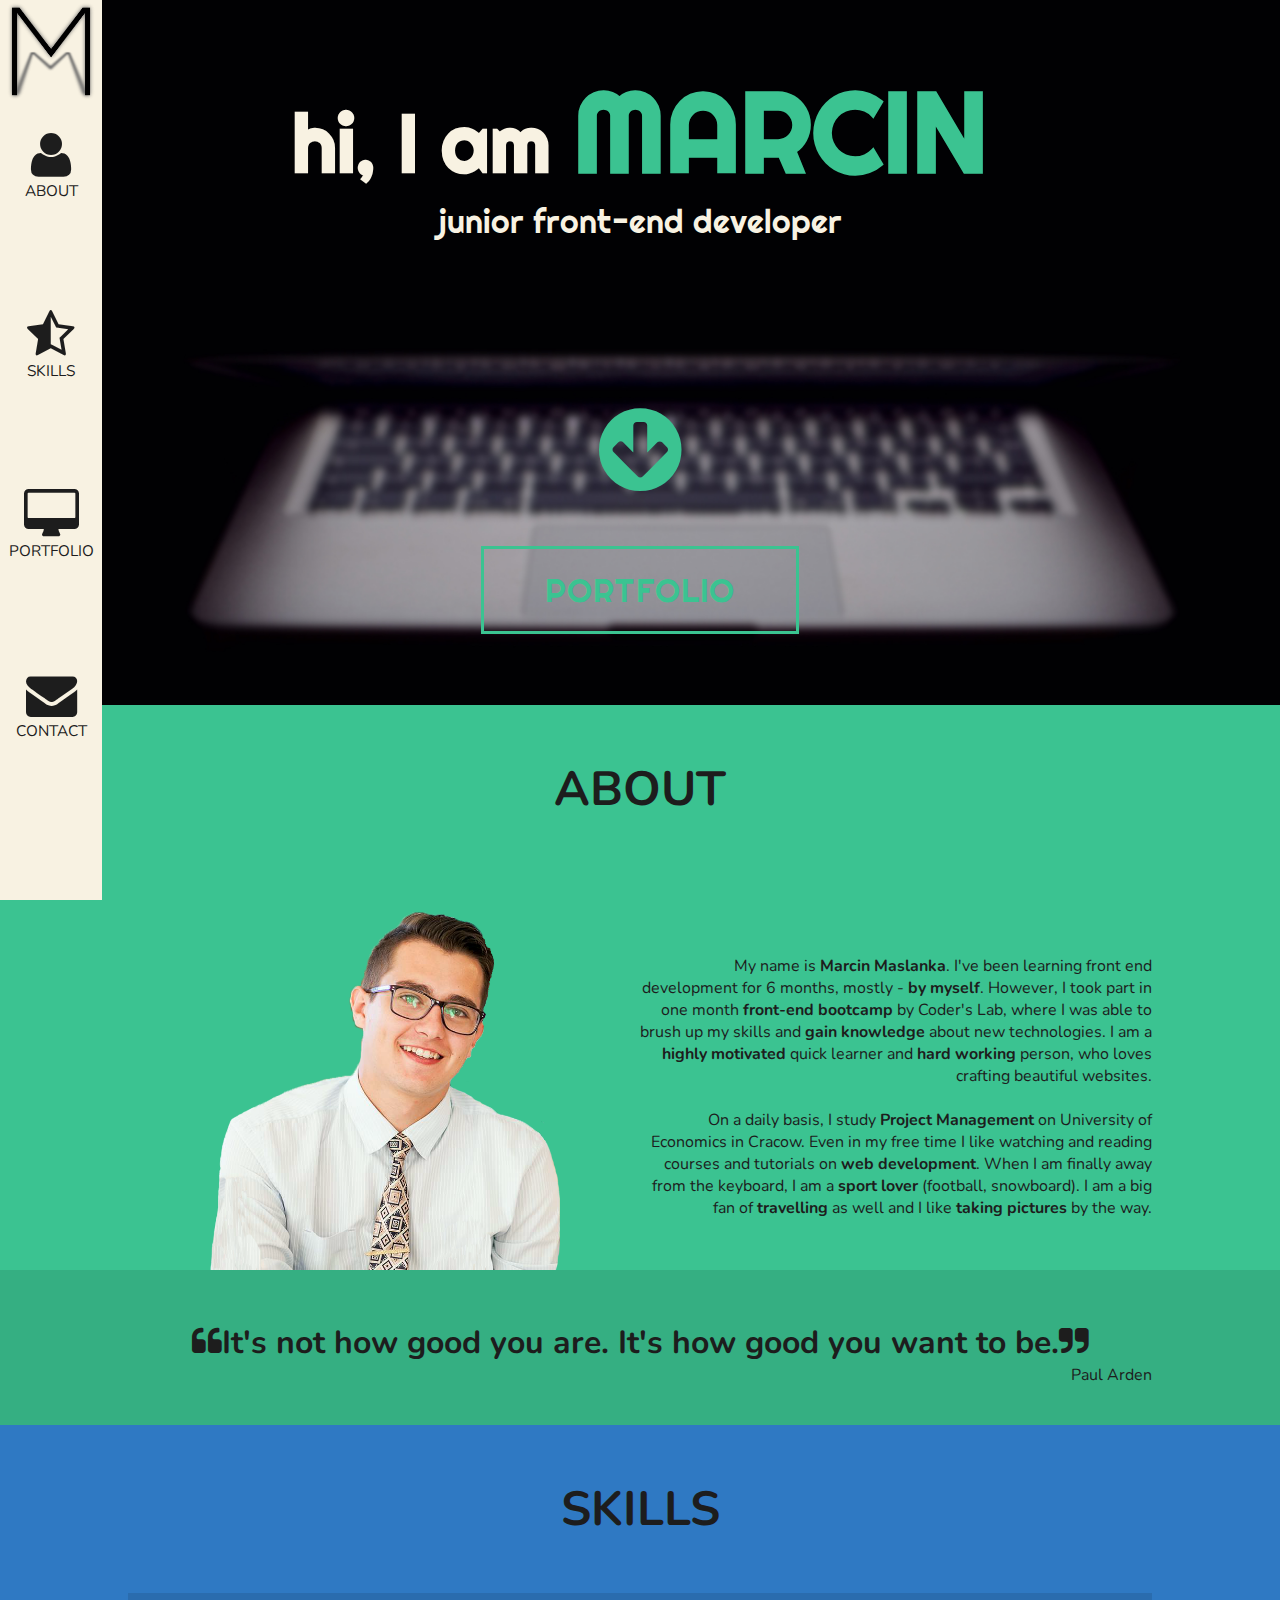
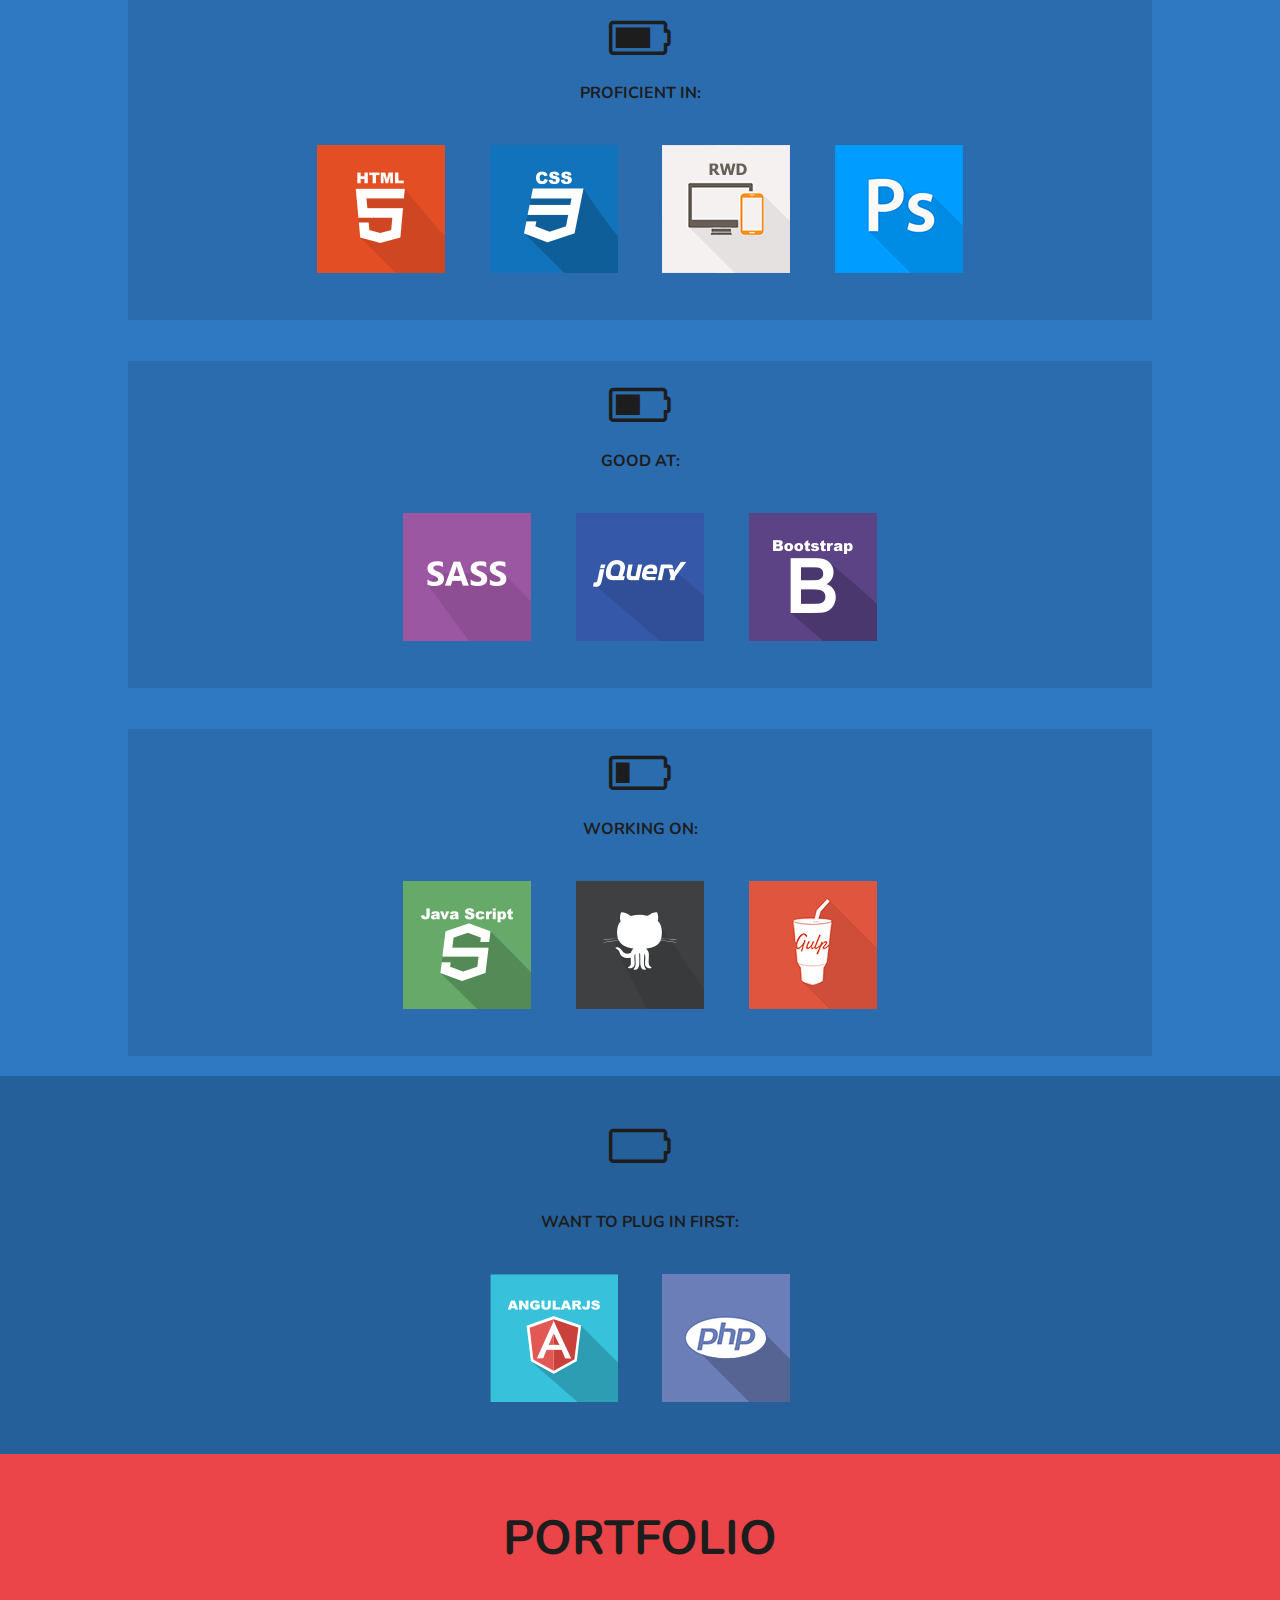
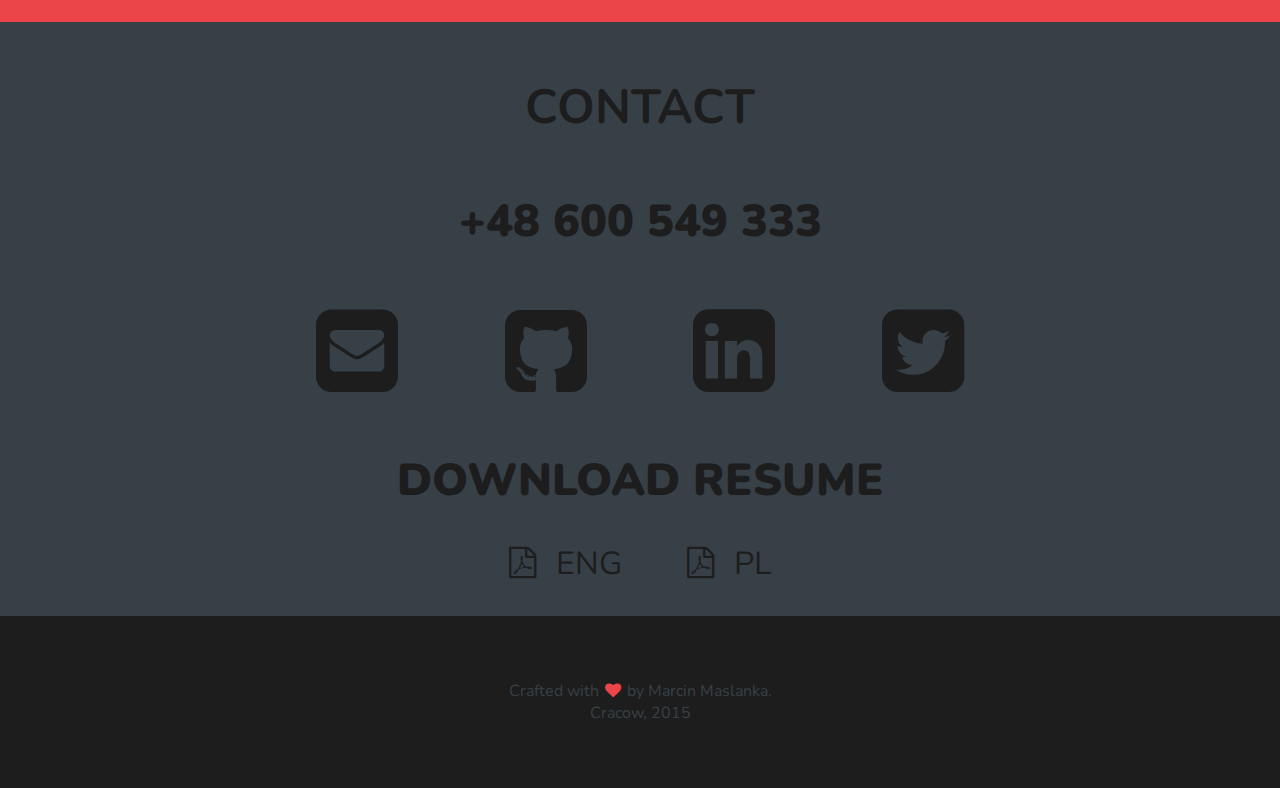
<file: index.html>
<!DOCTYPE html>
<html lang="en">
<head>
    <meta charset="UTF-8">
    <title>Marcin Maslanka || Portfolio</title>
    <meta name="author" content="Marcin Maslanka">
    <meta name="description" content="My latest Portfolio website, where I want to show off my front-end development skills.">
    <meta name="keywords" content="front-end, web-design, portfolio, Poland, Cracow, HTML, CSS, javaScript, jQuery, git">
    <meta name="viewport" content="width=device-width, initial-scale=1.0">
    <link href='https://fonts.googleapis.com/css?family=Nunito:300|Righteous' rel='stylesheet' type='text/css'>
    <link  href="css/style.css" rel="stylesheet">
    <link href="css/font-awesome.min.css" rel="stylesheet">
    <!-- Owl stylesheets -->
    <link rel="stylesheet" href="css/owl.carousel.css">
    <link rel="stylesheet" href="css/owl.theme.css">
    <link rel="stylesheet" href="css/owl.transitions.css">
    <script src="js/jquery-2.1.4.js" type="text/javascript"></script>
    <script src="js/owl.carousel.min.js"></script>
    <script src="js/app.js" type="text/javascript"></script>
</head>
<body>

    <nav class="nav-bar">
        <div class="main-logo"><a href="#top"><img src="assets/images/MMlogo.png"></a></div>
        <ul class="menu">
            <li data-color="#3BC391"><a href="#about"><i class="fa fa-user"></i>about</a></li>
            <li data-color="#2f79c3"><a href="#skills"><i class="fa fa-star-half-o"></i>skills</a></li>
            <li data-color="#eb4549"><a href="#portfolio"><i class="fa fa-desktop"></i>portfolio</a></li>
            <li data-color="#374047"><a href="#contact"><i class="fa fa-envelope"></i>contact</a></li>
        </ul>
    </nav>

    <header class="hero" id="top">
        <div class="wrapper">
            <div class="main-header">
                <h1>hi, I am <span>Marcin</span></h1>
                <p>junior front-end developer</p>
                <a href="#about"><i class="fa fa-arrow-circle-down arrow-down"></i></a>
                <a href="#portfolio" class="portfolioBtn">portfolio</a>
            </div>
        </div>
    </header>

    <section class="about" id="about">
        <div class="wrapper">
            <div class="about-content">
                <h2>about</h2>
                <div class="about-flex">
                    <div class="about-image">
                        <img src="assets/images/marcin.png" alt="Marcin Maslanka">
                    </div>
                    <div class="about-text">
                        <p>My name is <strong>Marcin Maslanka</strong>. I've been learning front end development for 6 months, mostly - <strong>by myself</strong>. However, I took part in one month <strong>front-end bootcamp</strong> by Coder's Lab, where I was able to brush up my skills and <strong>gain knowledge</strong> about new technologies. I am a <strong>highly motivated</strong> quick learner and <strong>hard working</strong> person, who loves crafting beautiful websites.</p><br>
                        <p>On a daily basis, I study <strong>Project Management</strong> on University of Economics in Cracow. Even in my free time I like watching and reading courses and tutorials on <strong>web development</strong>. When I am finally away from the keyboard, I am a <strong>sport lover</strong> (football, snowboard). I am a big fan of <strong>travelling</strong> as well and I like <strong>taking pictures</strong> by the way.</p>
                    </div>
                </div>
            </div>
        </div>
        <div class="about-quote">
            <blockquote class="wrapper">
                <p>
                    <i class="fa fa-quote-left"></i>It's not how good you are. It's how good you want to be.<i class="fa fa-quote-right"></i>
                </p>
                <footer>Paul Arden</footer>
            </blockquote>
        </div>
    </section>

    <section class="skills" id="skills">
        <div class="wrapper">
            <div class="skills-content">
                <h2>skills</h2>
            </div>
            <div class="skills-flex">
                <div class="skills-set">
                    <div class="skills-headline">
                        <i class="fa fa-battery-three-quarters"></i>
                        <p>proficient in:</p>
                    </div>
                    <div class="skills-images">
                        <img src="assets/images/html.png">
                        <img src="assets/images/css.png">
                        <img src="assets/images/rwd.png">
                        <img src="assets/images/ps.png">
                    </div>
                </div>
                <div class="skills-set">
                    <div class="skills-headline">
                        <i class="fa fa-battery-half"></i>
                        <p>good at:</p>
                    </div>
                    <div class="skills-images">
                        <img src="assets/images/sass.png">
                        <img src="assets/images/jquery.png">
                        <img src="assets/images/boostrap.png">
                    </div>
                </div>
                <div class="skills-set">
                    <div class="skills-headline">
                        <i class="fa fa-battery-quarter"></i>
                        <p>working on:</p>
                    </div>
                    <div class="skills-images">
                        <img src="assets/images/javascript.png">
                        <img src="assets/images/github.png">
                        <img src="assets/images/gulp.png">
                    </div>
                </div>
            </div>
        </div>
        <div class="skills-bar-future">
            <div class="wrapper">
                <div class="skills-future">
                    <p><i class="fa fa-battery-0"></i><p>want to plug in first:</p>
                    <img src="assets/images/angular.png">
                    <img src="assets/images/php.png">
                </div>
            </div>
        </div>
    </section>

    <section class="portfolio" id="portfolio">
        <div class="wrapper">
            <div class="portfolio-flex">
                <h2>portfolio</h2>

                <div id="owl-example" class="owl-carousel">
                    <div class="slide">
                        <img src="assets/images/portfolio.jpg" class="image-portfolio-main">
                        <div class="text-portfolio-main">
                            <p>Since the very beginning of my <strong>front-end</strong> education, I put my new gained skills into <strong>practice</strong>. Despite all my projects were mothballed, I spent <strong>dozens of hours</strong> to understand these web technologies. Here, I want to <strong>show off</strong> a few of my latest projects and some information about them.</p>
                        </div>
                    </div>
                    <div class="slide">
                        <img src="assets/images/bhagaskara.png" class="image-portfolio-side">
                        <div class="text-portfolio-side">
                            <h3>Bhagaskara</h3>
                            <p>This project was based on PSD template. I wrote whole markup and styles. Added as well some javaScript functionalities like sticky menu, sliders, tooltips and so on. Website works responsively on each device.</p>
                            <ul class="portfolio-skills-list">
                                <li>html5</li>
                                <li>css3</li>
                                <li>rwd</li>
                                <li>photoshop</li>
                                <li>sass</li>
                                <li>javaScript</li>
                                <li>jQuery</li>
                                <li>git</li>
                            </ul>
                            <a href="http://maslankam92.github.io/Bhagarska/" class="seeBtn">look it up</a>
                        </div>
                    </div>
                    <div class="slide">
                        <img src="assets/images/sitOnChair.png" class="image-portfolio-side">
                        <div class="text-portfolio-side">
                            <h3>Sit On Chair</h3>
                            <p>This project was based on PSD template as well. Beside of markup and styles, I plugged some js and jQury interactoins. Website is not responsive so far.</p>
                            <ul class="portfolio-skills-list">
                                <li>html5</li>
                                <li>css3</li>
                                <li>photoshop</li>
                                <li>sass</li>
                                <li>javaScript</li>
                                <li>jQuery</li>
                                <li>git</li>
                            </ul>
                            <a href="http://maslankam92.github.io/sitOnChair_workshop-/" class="seeBtn">look it up</a>
                        </div>
                    </div>
                    <div class="slide">
                        <img src="assets/images/portfolio.png" class="image-portfolio-side">
                        <div class="text-portfolio-side">
                            <h3>Portfolio</h3>
                            <p>This is my old portfolio with fake projects in it. Coded just with HTML5 and CSS3. Using media queries, I made this website responsive. Designed by myself.</p>
                            <ul class="portfolio-skills-list">
                                <li>html5</li>
                                <li>css3</li>
                                <li>rwd</li>
                                <li>photoshop</li>
                                <li>git</li>
                            </ul>
                            <a href="http://maslankam92.github.io/portfolioMM/" class="seeBtn">look it up</a>
                        </div>
                    </div>
                    <div class="slide">
                        <img src="assets/images/fakeProject.png" class="image-portfolio-side">
                        <div class="text-portfolio-side">
                            <h3>Sample Project</h3>
                            <p>This website was created on exercise purpose. I found template and started coding to practise markup and styles. Then I used flexbox along with media queries to make this page scalable.</p>
                            <ul class="portfolio-skills-list">
                                <li>html5</li>
                                <li>css3</li>
                                <li>rwd</li>
                            </ul>
                            <a href="http://maslankam92.github.io/fakeProject/" class="seeBtn">look it up</a>
                        </div>
                    </div>
                    <div class="slide">
                        <img src="assets/images/fakeProjectTwo.png" class="image-portfolio-side">
                        <div class="text-portfolio-side">
                            <h3>Sample Project 2</h3>
                            <p>Another one project to put my skills into practice. Playing around just with HTML5 and CSS3, making myself more comfortable in these technologies.</p>
                            <ul class="portfolio-skills-list">
                                <li>html5</li>
                                <li>css3</li>
                                <li>rwd</li>
                                <li>photoshop</li>
                            </ul>
                            <a href="http://maslankam92.github.io/fakeProjectTwo/" class="seeBtn">look it up</a>
                        </div>
                    </div>
                    <div class="slide">
                        <img src="assets/images/beenThere.png" class="image-portfolio-side">
                        <div class="text-portfolio-side">
                            <h3>Been There</h3>
                            <p>It was my first project ever, written couple months ago, at the beginning of my front-end journey. It is not finished yet but I hope to come back and get this project done.</p>
                            <ul class="portfolio-skills-list">
                                <li>html5</li>
                                <li>css3</li>
                                <li>photoshop</li>
                            </ul>
                            <a href="http://maslankam92.github.io/beenThere/" class="seeBtn">look it up</a>
                        </div>
                    </div>
                </div>
            </div>
        </div>
    </section>

    <section class="contact" id="contact">
        <div class="wrapper">
            <div class="contact-flex">
                <h2>contact</h2>
                <p class="contact-text">+48 600 549 333</p>
                <ul class="social-icons-list">
                    <li class="social-icon gmail"><a href="mailto:maslankam92@gmail.com"><i class="fa fa-envelope-square"></i></a></li>
                    <li class="social-icon github"><a href="https://github.com/maslankam92"><i class="fa fa-github-square"></i></a></li>
                    <li class="social-icon linkedin"><a href="https://pl.linkedin.com/in/maslankam92"><i class="fa fa-linkedin-square"></i></a></li>
                    <li class="social-icon twitter"><a href="https://twitter.com/marcinmaly07"><i class="fa fa-twitter-square"></i></a></li>
                </ul>
                <p class="contact-text">Download resume</p>
                <a href="assets/download/marcinMaslankaResumeENG.pdf" download="Marcin Maslanka Resume" class="download-resume"><i class="fa fa-file-pdf-o"></i>ENG</a>
                <a href="assets/download/marcinMaslankaResumePL.pdf" download="Marcin Maslanka CV" class="download-resume"><i class="fa fa-file-pdf-o"></i>PL</a>
            </div>
        </div>
        <div class="contact-bar">
            <div class="wrapper">
                <p>Crafted with <i class="fa fa-heart"></i> by Marcin Maslanka.</p>
                <p>Cracow, 2015</p>
            </div>
        </div>
    </section>

</body>
</html>
</file>
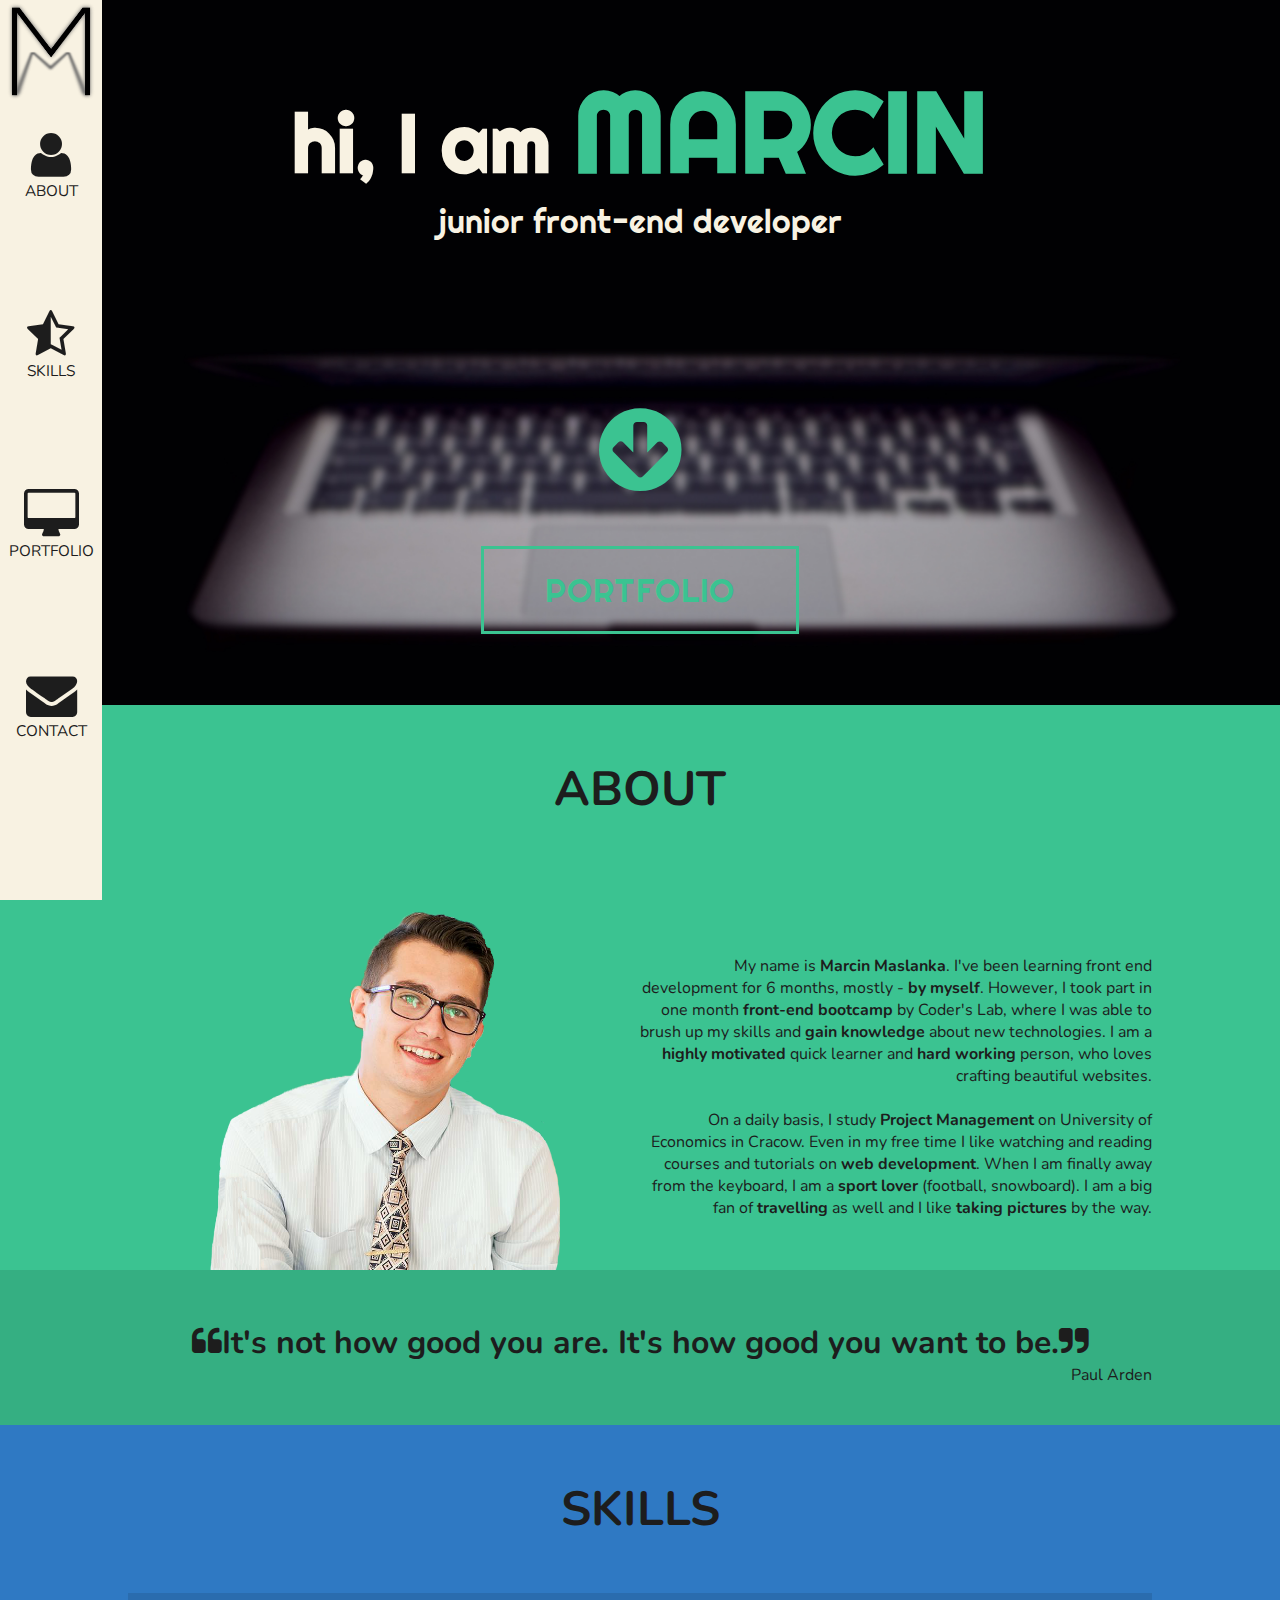
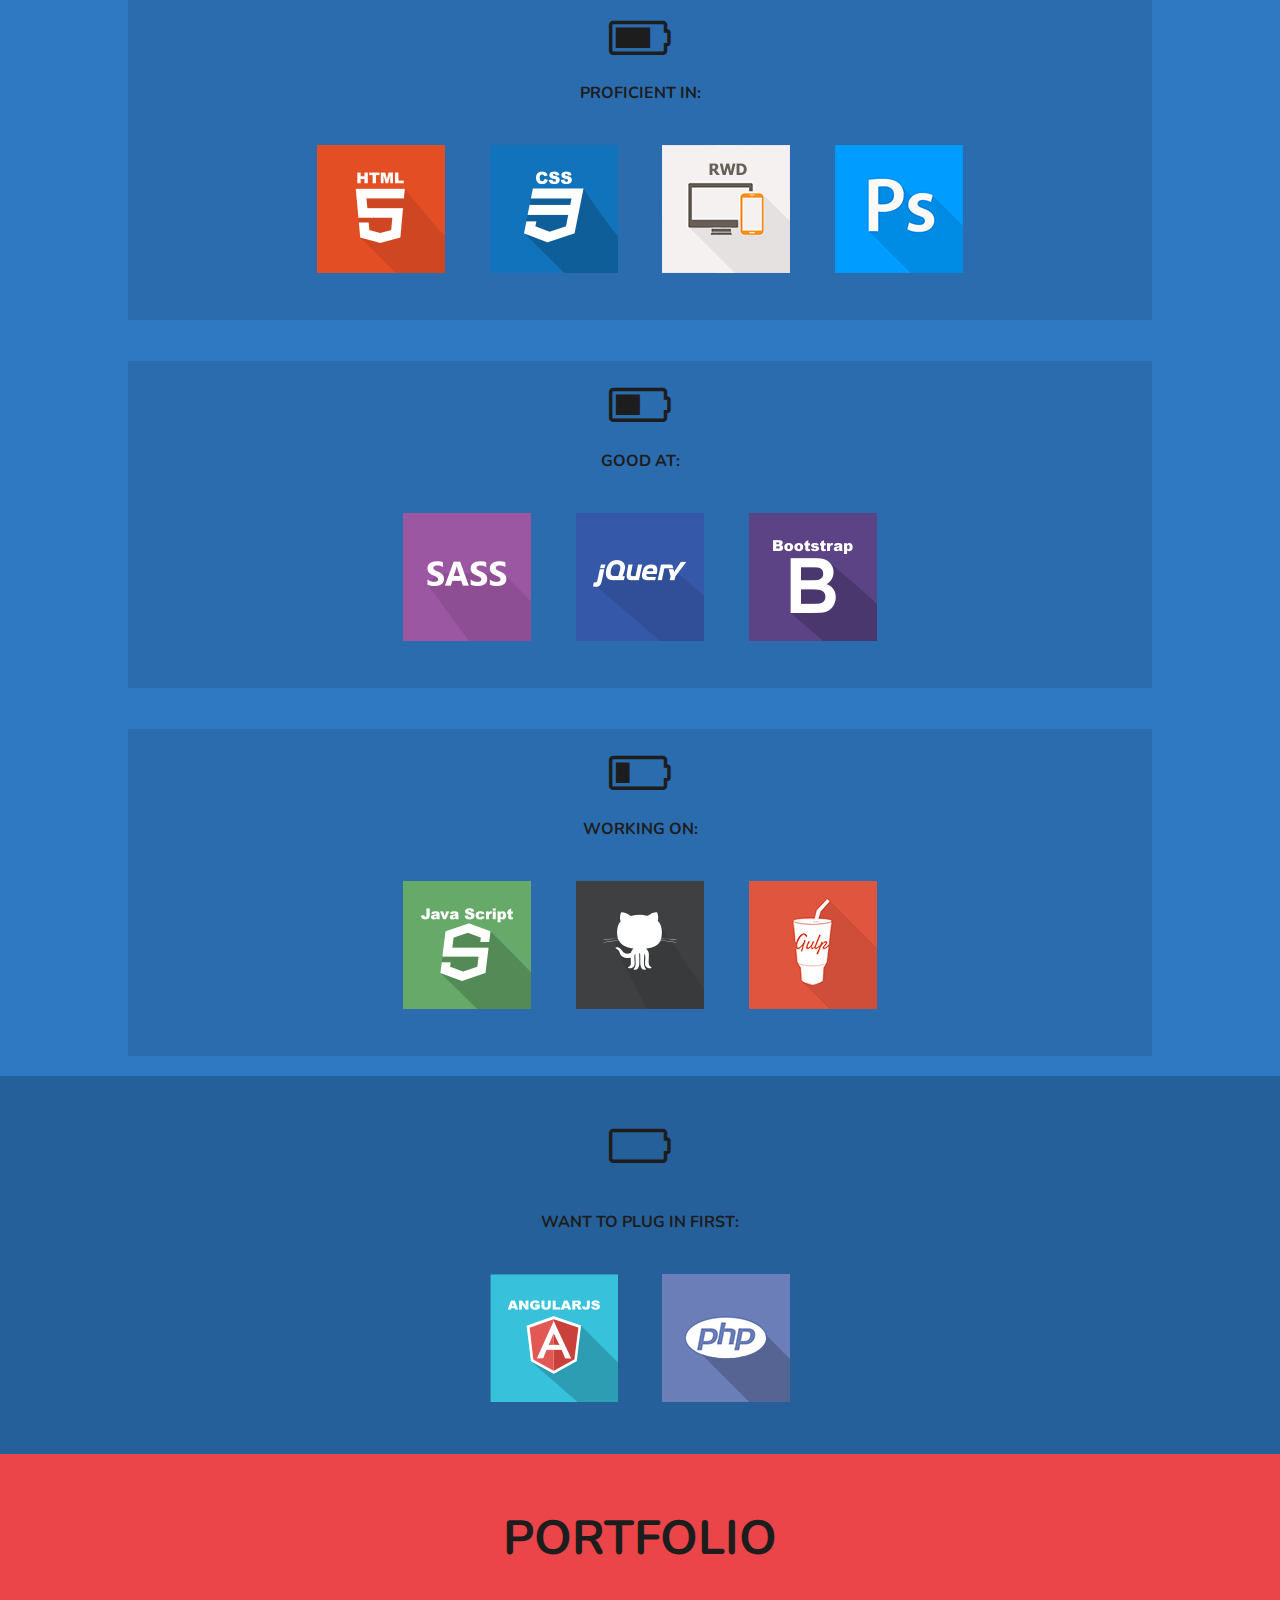
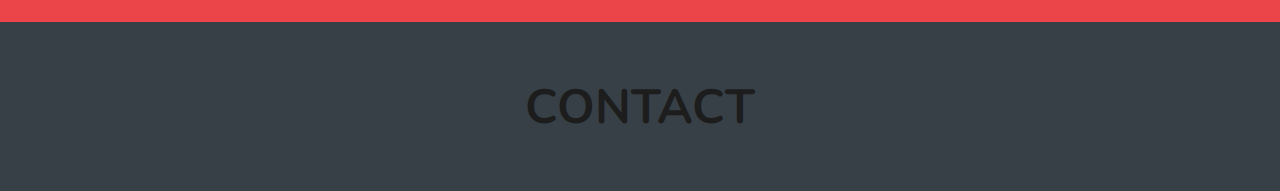
<file: home.html>
<!DOCTYPE html>
<html lang="en">
<head>
    <meta charset="UTF-8">
    <title>Marcin Maslanka || Portfolio</title>
    <meta name="author" content="Marcin Maslanka">
    <meta name="description" content="My latest Portfolio website, where I want to show off my front-end development skills.">
    <meta name="keywords" content="front-end, web-design, portfolio, Poland, Cracow, HTML, CSS, javaScript, jQuery">
    <meta name="viewport" content="width=device-width, initial-scale=1.0">
    <link href='https://fonts.googleapis.com/css?family=Nunito:300|Righteous' rel='stylesheet' type='text/css'>
    <link  href="css/style.css" rel="stylesheet">
    <link href="css/font-awesome.min.css" rel="stylesheet">
    <script src="js/jquery-2.1.4.js" type="text/javascript"></script>
    <script src="js/app.js" type="text/javascript"></script>
</head>
<body>

    <nav class="nav-bar">
        <div class="main-logo"><a href="#top"><img src="assets/images/MMlogo.png"></a></div>
        <ul class="menu">
            <li data-color="#3BC391"><a href="#about"><i class="fa fa-user"></i>about</a></li>
            <li data-color="#2f79c3"><a href="#skills"><i class="fa fa-star-half-o"></i>skills</a></li>
            <li data-color="#eb4549"><a href="#portfolio"><i class="fa fa-desktop"></i>portfolio</a></li>
            <li data-color="#374047"><a href="#contact"><i class="fa fa-envelope"></i>contact</a></li>
        </ul>
    </nav>

    <header class="hero" id="top">
        <div class="wrapper">
            <div class="main-header">
                <h1>hi, I am <span>Marcin</span></h1>
                <p>junior front-end developer</p>
                <a href="#about"><i class="fa fa-arrow-circle-down arrow-down"></i></a>
                <a href="#portfolio" class="portfolioBtn">portfolio</a>
            </div>
        </div>
    </header>

    <section class="about" id="about">
        <div class="wrapper">
            <div class="about-content">
                <h2>about</h2>
                <div class="about-flex">
                    <div class="about-image">
                        <img src="assets/images/marcin.png" alt="Marcin Maslanka">
                    </div>
                    <div class="about-text">
                        <p>My name is <strong>Marcin Maslanka</strong>. I've been learning front end development for 6 months, mostly - <strong>by myself</strong>. However, I took part in one month <strong>front-end bootcamp</strong> by Coder's Lab, where I was able to brush up my skills and <strong>gain knowledge</strong> about new technologies. I am a <strong>highly motivated</strong> quick learner and <strong>hard working</strong> person, who loves crafting beautiful websites.</p><br>
                        <p>On a daily basis, I study <strong>Project Management</strong> on University of Economics in Cracow. Even in my free time I like watching and reading courses and tutorials on <strong>web development</strong>. When I am finally away from the keyboard, I am a <strong>sport lover</strong> (football, snowboard). I am a big fan of <strong>travelling</strong> as well and I like <strong>taking pictures</strong> by the way.</p>
                    </div>
                </div>
            </div>
        </div>
        <div class="about-quote">
            <blockquote class="wrapper">
                <p>
                    <i class="fa fa-quote-left"></i>It's not how good you are. It's how good you want to be.<i class="fa fa-quote-right"></i>
                </p>
                <footer>Paul Arden</footer>
            </blockquote>
        </div>
    </section>

    <section class="skills" id="skills">
        <div class="wrapper">
            <div class="skills-content">
                <h2>skills</h2>
            </div>
            <div class="skills-flex">
                <div class="skills-set">
                    <div class="skills-headline">
                        <i class="fa fa-battery-three-quarters"></i>
                        <p>proficient in:</p>
                    </div>
                    <div class="skills-images">
                        <img src="assets/images/html.png">
                        <img src="assets/images/css.png">
                        <img src="assets/images/rwd.png">
                        <img src="assets/images/ps.png">
                    </div>
                </div>
                <div class="skills-set">
                    <div class="skills-headline">
                        <i class="fa fa-battery-half"></i>
                        <p>good at:</p>
                    </div>
                    <div class="skills-images">
                        <img src="assets/images/sass.png">
                        <img src="assets/images/jquery.png">
                        <img src="assets/images/boostrap.png">
                    </div>
                </div>
                <div class="skills-set">
                    <div class="skills-headline">
                        <i class="fa fa-battery-quarter"></i>
                        <p>working on:</p>
                    </div>
                    <div class="skills-images">
                        <img src="assets/images/javascript.png">
                        <img src="assets/images/github.png">
                        <img src="assets/images/gulp.png">
                    </div>
                </div>
            </div>
        </div>
        <div class="skills-bar-future">
            <div class="wrapper">
                <div class="skills-future">
                    <p><i class="fa fa-battery-0"></i><p>want to plug in first:</p>
                    <img src="assets/images/angular.png">
                    <img src="assets/images/php.png">
                </div>
            </div>
        </div>
    </section>

    <section class="portfolio" id="portfolio">
        <div class="wrapper">
            <div class="portfolio-flex">
                <h2>portfolio</h2>
            </div>
        </div>
    </section>

    <section class="contact" id="contact">
        <div class="wrapper">
            <div class="contact-flex">
                <h2>contact</h2>
            </div>
        </div>
    </section>

</body>
</html>
</file>
<file: css/style.css>
/*===== PARTIALS ======*/
/*! normalize.css v3.0.2 | MIT License | git.io/normalize */
/**
 * 1. Set default font family to sans-serif.
 * 2. Prevent iOS text size adjust after orientation change, without disabling
 *    user zoom.
 */
html {
  font-family: sans-serif;
  /* 1 */
  -ms-text-size-adjust: 100%;
  /* 2 */
  -webkit-text-size-adjust: 100%;
  /* 2 */
}

/**
 * Remove default margin.
 */
body {
  margin: 0;
}

/* HTML5 display definitions
   ========================================================================== */
/**
 * Correct `block` display not defined for any HTML5 element in IE 8/9.
 * Correct `block` display not defined for `details` or `summary` in IE 10/11
 * and Firefox.
 * Correct `block` display not defined for `main` in IE 11.
 */
article,
aside,
details,
figcaption,
figure,
footer,
header,
hgroup,
main,
menu,
nav,
section,
summary {
  display: block;
}

/**
 * 1. Correct `inline-block` display not defined in IE 8/9.
 * 2. Normalize vertical alignment of `progress` in Chrome, Firefox, and Opera.
 */
audio,
canvas,
progress,
video {
  display: inline-block;
  /* 1 */
  vertical-align: baseline;
  /* 2 */
}

/**
 * Prevent modern browsers from displaying `audio` without controls.
 * Remove excess height in iOS 5 devices.
 */
audio:not([controls]) {
  display: none;
  height: 0;
}

/**
 * Address `[hidden]` styling not present in IE 8/9/10.
 * Hide the `template` element in IE 8/9/11, Safari, and Firefox < 22.
 */
[hidden],
template {
  display: none;
}

/* Links
   ========================================================================== */
/**
 * Remove the gray background color from active links in IE 10.
 */
a {
  background-color: transparent;
}

/**
 * Improve readability when focused and also mouse hovered in all browsers.
 */
a:active,
a:hover {
  outline: 0;
}

/* Text-level semantics
   ========================================================================== */
/**
 * Address styling not present in IE 8/9/10/11, Safari, and Chrome.
 */
abbr[title] {
  border-bottom: 1px dotted;
}

/**
 * Address style set to `bolder` in Firefox 4+, Safari, and Chrome.
 */
b,
strong {
  font-weight: bold;
}

/**
 * Address styling not present in Safari and Chrome.
 */
dfn {
  font-style: italic;
}

/**
 * Address variable `h1` font-size and margin within `section` and `article`
 * contexts in Firefox 4+, Safari, and Chrome.
 */
h1 {
  font-size: 2em;
  margin: 0.67em 0;
}

/**
 * Address styling not present in IE 8/9.
 */
mark {
  background: #ff0;
  color: #000;
}

/**
 * Address inconsistent and variable font size in all browsers.
 */
small {
  font-size: 80%;
}

/**
 * Prevent `sub` and `sup` affecting `line-height` in all browsers.
 */
sub,
sup {
  font-size: 75%;
  line-height: 0;
  position: relative;
  vertical-align: baseline;
}

sup {
  top: -0.5em;
}

sub {
  bottom: -0.25em;
}

/* Embedded content
   ========================================================================== */
/**
 * Remove border when inside `a` element in IE 8/9/10.
 */
img {
  border: 0;
}

/**
 * Correct overflow not hidden in IE 9/10/11.
 */
svg:not(:root) {
  overflow: hidden;
}

/* Grouping content
   ========================================================================== */
/**
 * Address margin not present in IE 8/9 and Safari.
 */
figure {
  margin: 1em 40px;
}

/**
 * Address differences between Firefox and other browsers.
 */
hr {
  -moz-box-sizing: content-box;
  box-sizing: content-box;
  height: 0;
}

/**
 * Contain overflow in all browsers.
 */
pre {
  overflow: auto;
}

/**
 * Address odd `em`-unit font size rendering in all browsers.
 */
code,
kbd,
pre,
samp {
  font-family: monospace, monospace;
  font-size: 1em;
}

/* Forms
   ========================================================================== */
/**
 * Known limitation: by default, Chrome and Safari on OS X allow very limited
 * styling of `select`, unless a `border` property is set.
 */
/**
 * 1. Correct color not being inherited.
 *    Known issue: affects color of disabled elements.
 * 2. Correct font properties not being inherited.
 * 3. Address margins set differently in Firefox 4+, Safari, and Chrome.
 */
button,
input,
optgroup,
select,
textarea {
  color: inherit;
  /* 1 */
  font: inherit;
  /* 2 */
  margin: 0;
  /* 3 */
}

/**
 * Address `overflow` set to `hidden` in IE 8/9/10/11.
 */
button {
  overflow: visible;
}

/**
 * Address inconsistent `text-transform` inheritance for `button` and `select`.
 * All other form control elements do not inherit `text-transform` values.
 * Correct `button` style inheritance in Firefox, IE 8/9/10/11, and Opera.
 * Correct `select` style inheritance in Firefox.
 */
button,
select {
  text-transform: none;
}

/**
 * 1. Avoid the WebKit bug in Android 4.0.* where (2) destroys native `audio`
 *    and `video` controls.
 * 2. Correct inability to style clickable `input` types in iOS.
 * 3. Improve usability and consistency of cursor style between image-type
 *    `input` and others.
 */
button,
html input[type="button"],
input[type="reset"],
input[type="submit"] {
  -webkit-appearance: button;
  /* 2 */
  cursor: pointer;
  /* 3 */
}

/**
 * Re-set default cursor for disabled elements.
 */
button[disabled],
html input[disabled] {
  cursor: default;
}

/**
 * Remove inner padding and border in Firefox 4+.
 */
button::-moz-focus-inner,
input::-moz-focus-inner {
  border: 0;
  padding: 0;
}

/**
 * Address Firefox 4+ setting `line-height` on `input` using `!important` in
 * the UA stylesheet.
 */
input {
  line-height: normal;
}

/**
 * It's recommended that you don't attempt to style these elements.
 * Firefox's implementation doesn't respect box-sizing, padding, or width.
 *
 * 1. Address box sizing set to `content-box` in IE 8/9/10.
 * 2. Remove excess padding in IE 8/9/10.
 */
input[type="checkbox"],
input[type="radio"] {
  box-sizing: border-box;
  /* 1 */
  padding: 0;
  /* 2 */
}

/**
 * Fix the cursor style for Chrome's increment/decrement buttons. For certain
 * `font-size` values of the `input`, it causes the cursor style of the
 * decrement button to change from `default` to `text`.
 */
input[type="number"]::-webkit-inner-spin-button,
input[type="number"]::-webkit-outer-spin-button {
  height: auto;
}

/**
 * 1. Address `appearance` set to `searchfield` in Safari and Chrome.
 * 2. Address `box-sizing` set to `border-box` in Safari and Chrome
 *    (include `-moz` to future-proof).
 */
input[type="search"] {
  -webkit-appearance: textfield;
  /* 1 */
  -moz-box-sizing: content-box;
  -webkit-box-sizing: content-box;
  /* 2 */
  box-sizing: content-box;
}

/**
 * Remove inner padding and search cancel button in Safari and Chrome on OS X.
 * Safari (but not Chrome) clips the cancel button when the search input has
 * padding (and `textfield` appearance).
 */
input[type="search"]::-webkit-search-cancel-button,
input[type="search"]::-webkit-search-decoration {
  -webkit-appearance: none;
}

/**
 * Define consistent border, margin, and padding.
 */
fieldset {
  border: 1px solid #c0c0c0;
  margin: 0 2px;
  padding: 0.35em 0.625em 0.75em;
}

/**
 * 1. Correct `color` not being inherited in IE 8/9/10/11.
 * 2. Remove padding so people aren't caught out if they zero out fieldsets.
 */
legend {
  border: 0;
  /* 1 */
  padding: 0;
  /* 2 */
}

/**
 * Remove default vertical scrollbar in IE 8/9/10/11.
 */
textarea {
  overflow: auto;
}

/**
 * Don't inherit the `font-weight` (applied by a rule above).
 * NOTE: the default cannot safely be changed in Chrome and Safari on OS X.
 */
optgroup {
  font-weight: bold;
}

/* Tables
   ========================================================================== */
/**
 * Remove most spacing between table cells.
 */
table {
  border-collapse: collapse;
  border-spacing: 0;
}

td,
th {
  padding: 0;
}

body * {
  margin: 0;
  padding: 0;
  box-sizing: border-box;
}

body {
  color: #1d1d1d;
  font-family: "Nunito", sans-serif;
  font-size: 16px;
  text-align: center;
}

a {
  color: inherit;
  text-decoration: none;
}

.wrapper {
  margin: 0 7% 0 13%;
  width: 80%;
  max-width: 1200px;
}
@media screen and (min-width: 1200px) {
  .wrapper {
    margin: 0 auto;
  }
}
@media screen and (max-width: 700px) {
  .wrapper {
    margin: 0 auto;
  }
}
@media screen and (max-width: 600px) {
  .wrapper {
    width: 95%;
  }
}

.hero {
  background: url("../assets/images/macbook-blur.jpg") no-repeat center;
  background-size: cover;
  background-attachment: fixed;
}

.main-header {
  font-size: 2rem;
  font-family: "Righteous", cursive;
  color: #F8F2E2;
  padding: 6% 0;
}
@media screen and (max-width: 600px) {
  .main-header {
    font-size: 1.5rem;
  }
}

.main-header h1 {
  font-size: 5rem;
}
@media screen and (max-width: 600px) {
  .main-header h1 {
    font-size: 3rem;
  }
}

.main-header h1 span {
  color: #3BC391;
  font-size: 7rem;
  text-transform: uppercase;
}
@media screen and (max-width: 600px) {
  .main-header h1 span {
    font-size: 5rem;
  }
}

.main-header .arrow-down {
  color: #3BC391;
  font-size: 6rem;
  display: block;
  margin: 10rem 0 3rem;
  transition: .2s;
}
@media screen and (max-width: 600px) {
  .main-header .arrow-down {
    font-size: 4rem;
    margin: 4rem 0 2rem;
  }
}

.main-header .arrow-down:hover {
  color: #2f9c74;
  transition: .2s;
}

.portfolioBtn {
  padding: 2% 6%;
  display: inline-block;
  text-transform: uppercase;
  letter-spacing: 1px;
  position: relative;
  transition: all 0.3s;
  border: 3px solid #3BC391;
  color: #3BC391;
  overflow: hidden;
}

.portfolioBtn:after {
  content: '';
  z-index: -1;
  position: absolute;
  transition: all 0.3s;
  width: 100%;
  height: 0;
  top: 50%;
  left: 50%;
  background: #3BC391;
  opacity: 0;
  -webkit-transform: translateX(-50%) translateY(-50%) rotate(45deg);
  -ms-transform: translateX(-50%) translateY(-50%) rotate(45deg);
  transform: translateX(-50%) translateY(-50%) rotate(45deg);
}

.portfolioBtn:hover,
.portfolioBtn:active {
  color: #F8F2E2;
  z-index: 1;
}

.portfolioBtn:hover:after {
  height: 260%;
  opacity: 1;
}

.portfolioBtn:active:after {
  height: 400%;
  opacity: 1;
}

.nav-bar {
  color: #1d1d1d;
  background-color: #F8F2E2;
  height: 100vh;
  left: 0;
  position: fixed;
  text-transform: uppercase;
  top: 0;
  width: 8vw;
  z-index: 99999999;
}
@media screen and (max-width: 700px) {
  .nav-bar {
    display: none;
  }
}

.main-logo img {
  width: 100%;
}

.menu {
  list-style-type: none;
  padding: 0;
  margin: 0;
}

.menu .fa {
  display: block;
  font-size: 4vw;
  padding-top: 20%;
}

.menu li {
  height: 20vh;
  border-top-left-radius: 40px;
  border-bottom-left-radius: 40px;
}

.menu a[href$="about"] i:hover {
  color: #2f9c74;
}

.menu a[href$="skills"] i:hover {
  color: #25609a;
}

.menu a[href$="portfolio"] i:hover {
  color: #e4191d;
}

.menu a[href$="contact"] i:hover {
  color: #21262a;
}

.menu li a {
  display: block;
  font-size: 1.2vw;
  height: 100%;
}

.about {
  background-color: #3BC391;
}

.about h2 {
  color: #1d1d1d;
  font-size: 3rem;
  margin: 0;
  padding: 5% 0;
  text-transform: uppercase;
}
@media screen and (max-width: 600px) {
  .about h2 {
    font-size: 2rem;
  }
}

.about-flex {
  display: flex;
  flex-direction: row;
  justify-content: space-between;
  margin-top: 8%;
}
@media screen and (max-width: 900px) {
  .about-flex {
    flex-direction: column;
    margin-top: 2%;
  }
}

.about-image {
  position: relative;
  width: 40%;
  text-align: center;
}
@media screen and (max-width: 900px) {
  .about-image {
    width: 100%;
  }
}

.about-image img {
  bottom: 0;
  left: 20%;
  position: absolute;
  max-width: 350px;
}
@media screen and (max-width: 1050px) {
  .about-image img {
    left: 0;
  }
}
@media screen and (max-width: 900px) {
  .about-image img {
    position: static;
  }
}
@media screen and (max-width: 600px) {
  .about-image img {
    max-width: 250px;
  }
}

.about-text {
  padding-bottom: 5%;
  width: 50%;
  text-align: right;
}
@media screen and (max-width: 900px) {
  .about-text {
    margin-top: 2%;
    width: 100%;
    text-align: left;
  }
}

.about-quote {
  background-color: #35af82;
  font-size: 2rem;
  font-weight: bolder;
  padding: 4% 0 3%;
  width: 100%;
}
@media screen and (max-width: 600px) {
  .about-quote {
    font-size: 1rem;
  }
}

.about-quote p {
  display: inline-block;
}

.about-quote footer {
  font-size: 1rem;
  font-weight: normal;
  text-align: right;
}
@media screen and (max-width: 600px) {
  .about-quote footer {
    font-size: .8rem;
  }
}

.skills {
  background-color: #2f79c3;
}

.skills h2 {
  color: #1d1d1d;
  font-size: 3rem;
  margin: 0;
  padding: 5% 0;
  text-transform: uppercase;
}
@media screen and (max-width: 600px) {
  .skills h2 {
    font-size: 2rem;
  }
}

.skills-flex {
  display: flex;
  flex-direction: column;
  justify-content: space-between;
}

.skills-headline i,
.skills-future i {
  font-size: 3rem;
}
@media screen and (max-width: 600px) {
  .skills-headline i,
  .skills-future i {
    font-size: 2rem;
  }
}

.skills-headline p,
.skills-future p {
  text-transform: uppercase;
  font-weight: bolder;
  padding: 2% 0;
}

.skills-set {
  background-color: #2a6cae;
  margin: 2% 0;
  padding: 2% 0;
}

.skills-set:first-child {
  margin-top: 0;
}

.skills img {
  display: inline-block;
  margin: 2%;
}
@media screen and (max-width: 600px) {
  .skills img {
    max-width: 96px;
  }
}

.skills-bar-future {
  background-color: #25609a;
  padding: 2% 0;
}

.skills-future p {
  text-transform: uppercase;
  font-weight: bolder;
}

.portfolio {
  background-color: #eb4549;
}

.portfolio h2 {
  color: #1d1d1d;
  font-size: 3rem;
  margin: 0;
  padding: 5% 0;
  text-transform: uppercase;
}
@media screen and (max-width: 600px) {
  .portfolio h2 {
    font-size: 2rem;
  }
}

.slide {
  margin-bottom: 5%;
}

.image-portfolio-main,
.image-portfolio-side {
  border: 5px solid #1d1d1d;
  display: inline-block;
  max-width: 500px;
  width: 95%;
}
@media screen and (max-width: 1130px) {
  .image-portfolio-main,
  .image-portfolio-side {
    max-width: 300px;
  }
}

.text-portfolio-main,
.text-portfolio-side {
  background: #e92e32;
  display: inline-block;
  font-size: 1.2rem;
  letter-spacing: 1px;
  line-height: 1.55;
  margin-left: 5%;
  padding: 5%;
  width: 40%;
  vertical-align: top;
}
@media screen and (max-width: 900px) {
  .text-portfolio-main,
  .text-portfolio-side {
    font-size: 1rem;
    padding: 1%;
  }
}
@media screen and (max-width: 750px) {
  .text-portfolio-main,
  .text-portfolio-side {
    display: block;
    margin-top: 5%;
    width: 90%;
  }
}

@media screen and (max-width: 1130px) {
  .text-portfolio-main {
    line-height: initial;
  }
}

.slide {
  margin: 0;
}

.image-portfolio-side {
  border: none;
}

.text-portfolio-side {
  line-height: initial;
  padding: 2%;
  text-align: left;
}

.text-portfolio-side h3 {
  margin: 3% 0;
}

.portfolio-skills-list {
  margin: 3% 0;
  padding: 0;
  list-style: none;
}

.portfolio-skills-list li {
  background: #eb4549;
  border-radius: 5px;
  color: #1d1d1d;
  display: inline-block;
  margin: 3px;
  padding: 1px 4px;
}

.seeBtn {
  background-color: #374047;
  color: #F8F2E2;
  display: inline-block;
  font-size: 1.2rem;
  font-weight: bolder;
  margin: 5% 0 0;
  padding: 10px 20px;
  text-transform: uppercase;
  transition: .2s;
}

.seeBtn:hover {
  background: #1d1d1d;
  color: #eb4549;
  transition: .2s;
}

.owl-theme .owl-controls .owl-buttons div {
  padding: 20px !important;
}

.owl-theme .owl-buttons i {
  margin-top: 2px;
  font-size: 2rem;
}

.owl-pagination {
  padding-bottom: 40px;
}

.owl-theme .owl-controls .owl-buttons div {
  position: absolute;
}

.owl-theme .owl-controls .owl-buttons .owl-prev {
  background: none;
  left: -45px;
  top: 150px;
}
@media screen and (max-width: 750px) {
  .owl-theme .owl-controls .owl-buttons .owl-prev {
    left: 0;
    top: 100px;
    color: #eb4549;
  }
}

.owl-theme .owl-controls .owl-buttons .owl-next {
  background: none;
  right: -45px;
  top: 150px;
}
@media screen and (max-width: 750px) {
  .owl-theme .owl-controls .owl-buttons .owl-next {
    right: 0;
    top: 100px;
    color: #eb4549;
  }
}

.contact {
  background-color: #374047;
}

.contact h2 {
  color: #1d1d1d;
  font-size: 3rem;
  margin: 0;
  padding: 5% 0;
  text-transform: uppercase;
}
@media screen and (max-width: 600px) {
  .contact h2 {
    font-size: 2rem;
  }
}

.contact-text {
  font-size: 2.8rem;
  font-weight: 900;
  text-transform: uppercase;
}
@media screen and (max-width: 600px) {
  .contact-text {
    font-size: 2rem;
  }
}

.contact-text:last-child {
  font-size: 2rem;
}

.social-icons-list {
  list-style: none;
  margin: 5% 0;
}
@media screen and (max-width: 700px) {
  .social-icons-list {
    margin: 10% 0;
  }
}

.social-icons-list li {
  display: inline-block;
  margin: 0 5%;
}
@media screen and (max-width: 750px) {
  .social-icons-list li {
    margin: 0 1%;
  }
}

.social-icons-list li a {
  display: block;
}

.social-icons-list i {
  color: #1d1d1d;
  font-size: 6rem;
  transition: .2s;
}
@media screen and (max-width: 400px) {
  .social-icons-list i {
    font-size: 4rem;
  }
}

.gmail a:hover i {
  color: #dd4b39;
  transition: .2s;
}

.github a:hover i {
  color: #999999;
  transition: .2s;
}

.linkedin a:hover i {
  color: #007bb5;
  transition: .2s;
}

.twitter a:hover i {
  color: #00aced;
  transition: .2s;
}

.download-resume {
  display: inline-block;
  font-size: 2rem;
  margin: 3%;
}

.download-resume:hover i {
  color: #eb4549;
  transition: .2s;
}

.download-resume i {
  margin-right: 20px;
  transition: .2s;
}

.contact-bar {
  background: #1d1d1d;
  color: #374047;
  padding: 5%;
}

.contact-bar i {
  color: #eb4549;
  animation: hearthBeating 1.3s infinite;
  margin: 0 2px;
}

@keyframes hearthBeating {
  0% {
    transform: scale(1);
  }
  15% {
    transform: scale(1.2);
  }
  35% {
    transform: scale(1);
  }
  50% {
    transform: scale(1.4);
  }
  100% {
    transform: scale(1);
  }
}

/*# sourceMappingURL=style.css.map */
</file>
